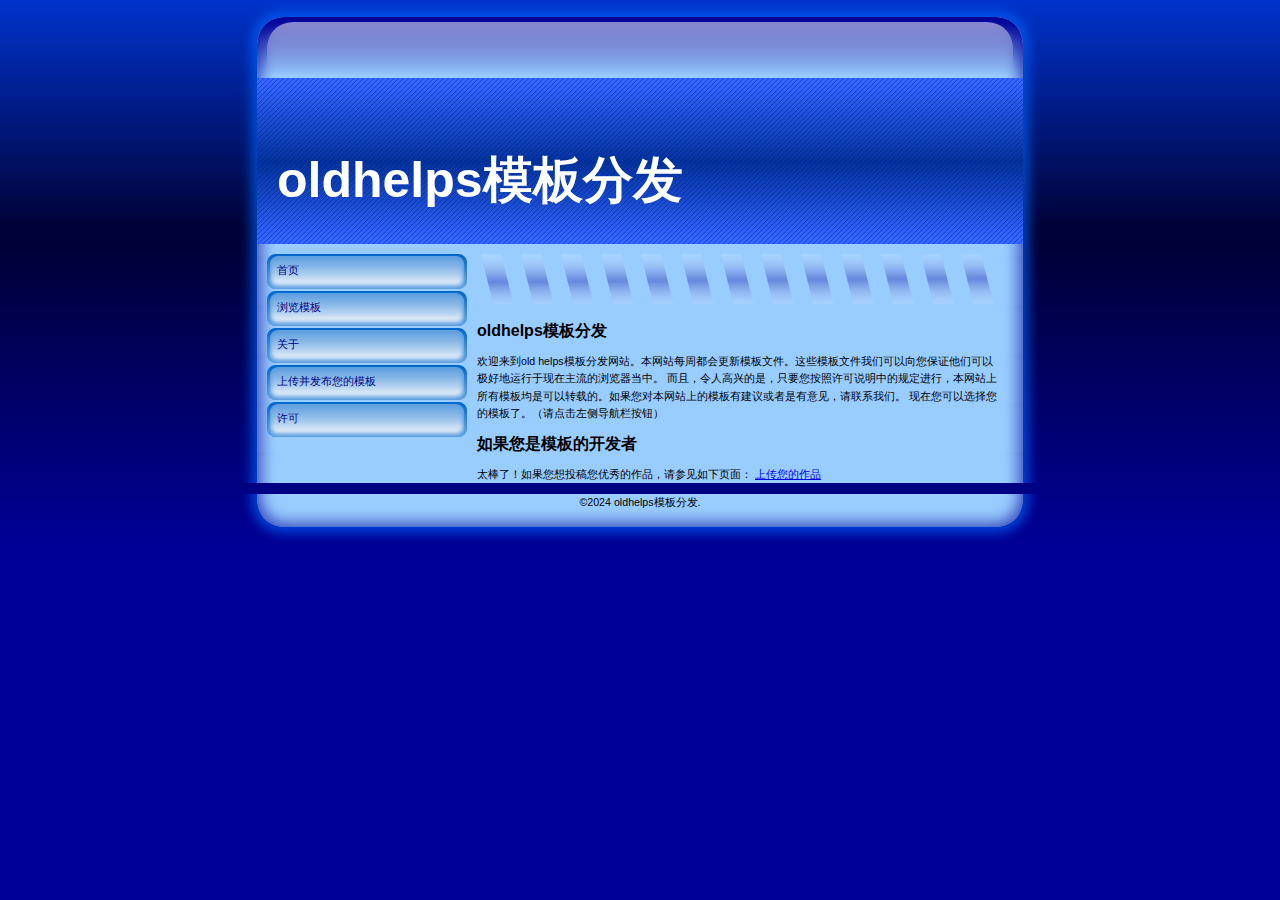
<file: index.html>
<!DOCTYPE html>
<html lang="zh">
<head>
<title>首页|oldhelps模板分发</title>
<meta charset="UTF-8">
<meta name="description" content="一个专注于分享HTML模板的网站。由oldhelps领衔开发，每周更新。">
<meta name="keywords" content="模板,HTML模板,网站模板,网页模板,模板下载,网页设计模板,免费模板,网站设计">
	<meta name="msvalidate.01" content="77150753D7D85BEB0A4F4C23A5646A8D" />
<meta name="viewport" content="width=device-width, initial-scale=1.0">
<link rel="stylesheet" type="text/css" href="style.css" >
<link rel="shortcut icon" href="/images/favicon.png" type="image/x-icon">
	<script type="text/javascript">
    (function(c,l,a,r,i,t,y){
        c[a]=c[a]||function(){(c[a].q=c[a].q||[]).push(arguments)};
        t=l.createElement(r);t.async=1;t.src="https://www.clarity.ms/tag/"+i;
        y=l.getElementsByTagName(r)[0];y.parentNode.insertBefore(t,y);
    })(window, document, "clarity", "script", "l57ajw06nn");
</script>
</head>
<body>
	<div id="wrapper">
		<div id="top">
		</div>
		<div id="content">
			<div id="header">
			<h1>oldhelps模板分发</h1>
			</div>
			<div id="menu">
				<ul>
					<li><a href="/">首页</a></li>
					<li><a href="/bros.html">浏览模板</a></li>
					<li><a href="/about.html">关于</a></li>
					<li><a href="/upload.html">上传并发布您的模板</a></li>
					<li><a href="/license.html">许可</a></li>
				</ul>
			</div>
			<div id="stuff">
		<h2>oldhelps模板分发</h2>
		<p>
			欢迎来到old helps模板分发网站。本网站每周都会更新模板文件。这些模板文件我们可以向您保证他们可以极好地运行于现在主流的浏览器当中。
			而且，令人高兴的是，只要您按照许可说明中的规定进行，本网站上所有模板均是可以转载的。如果您对本网站上的模板有建议或者是有意见，请联系我们。
			现在您可以选择您的模板了。（请点击左侧导航栏按钮）
		</p>
		<h2>如果您是模板的开发者</h2>
		<p>
			太棒了！如果您想投稿您优秀的作品，请参见如下页面：
			<a href="/upload.html" class="nwh">上传您的作品</a>
		</p>
			</div>
		</div>
		<div id="bottom">
			<p style="text-align: center;">&copy;2024 oldhelps模板分发.</p>
		</div>
	</div>
</body>
</html>
</file>
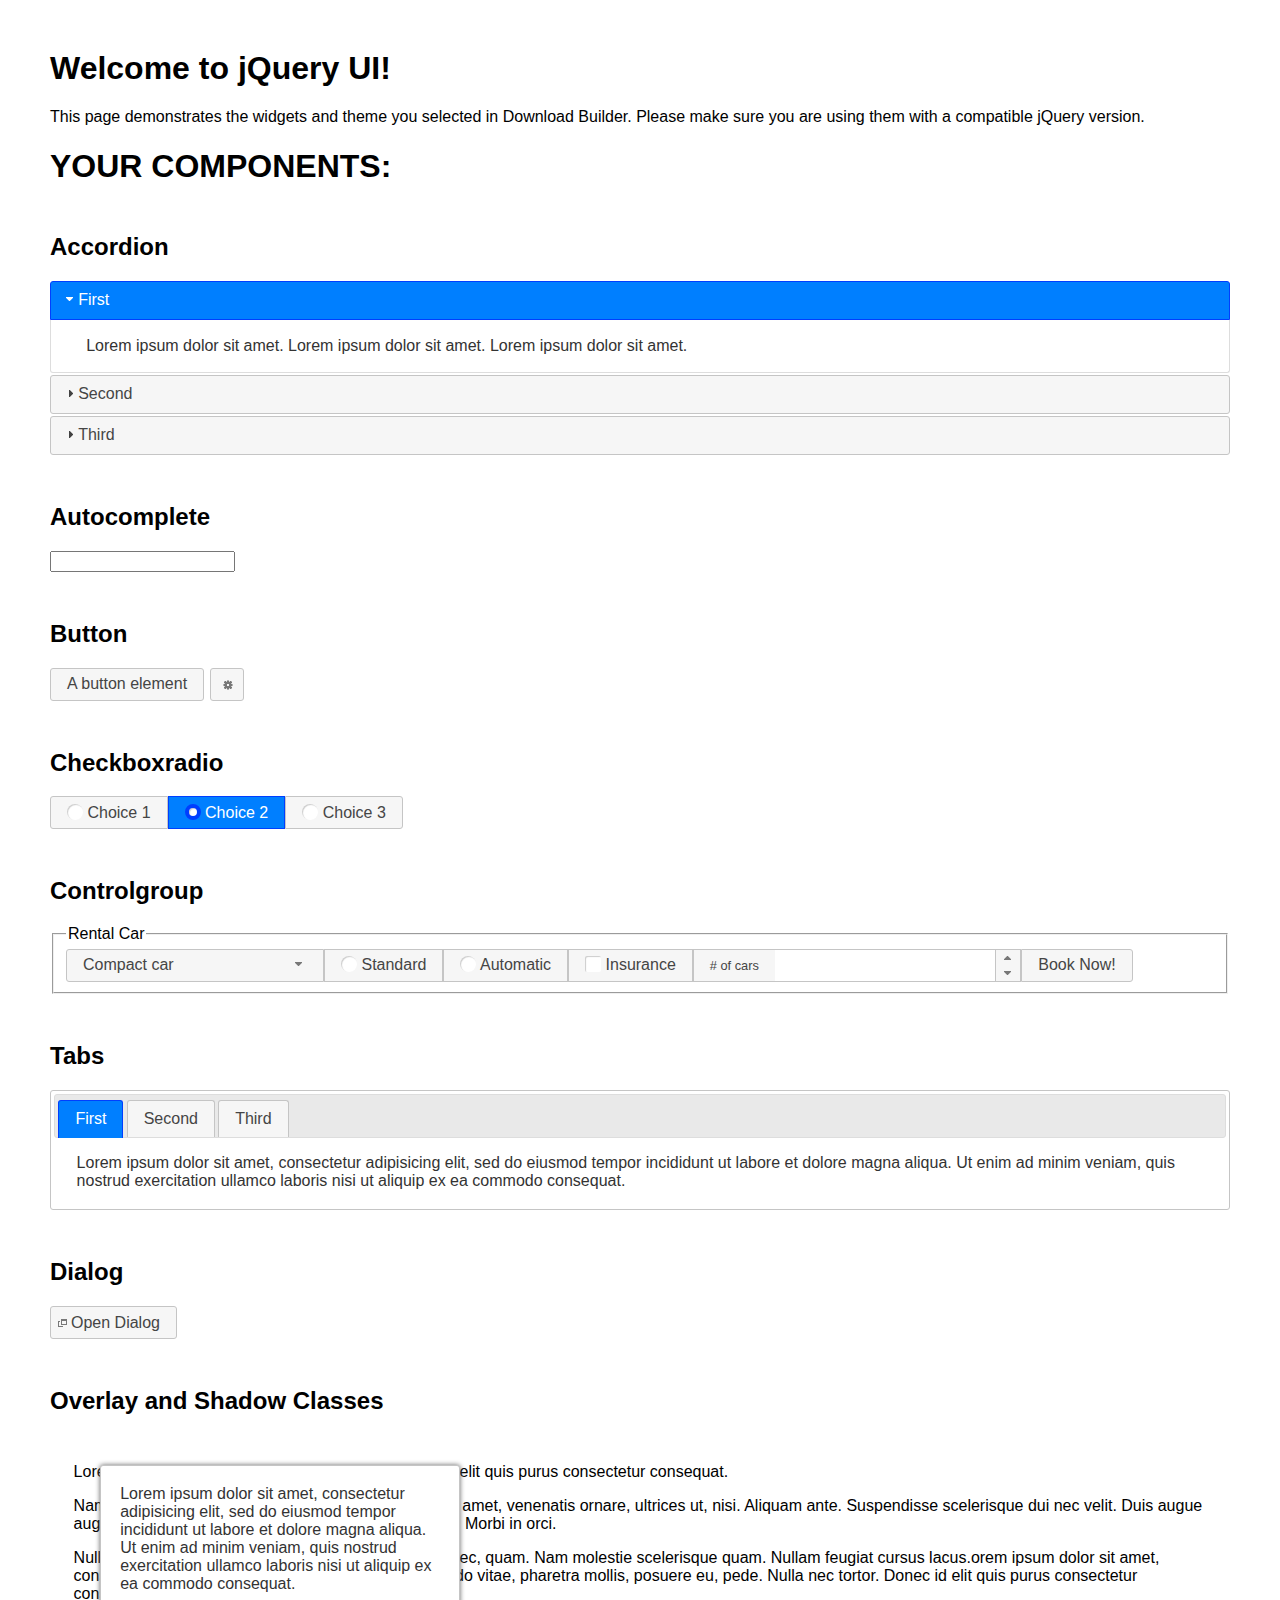
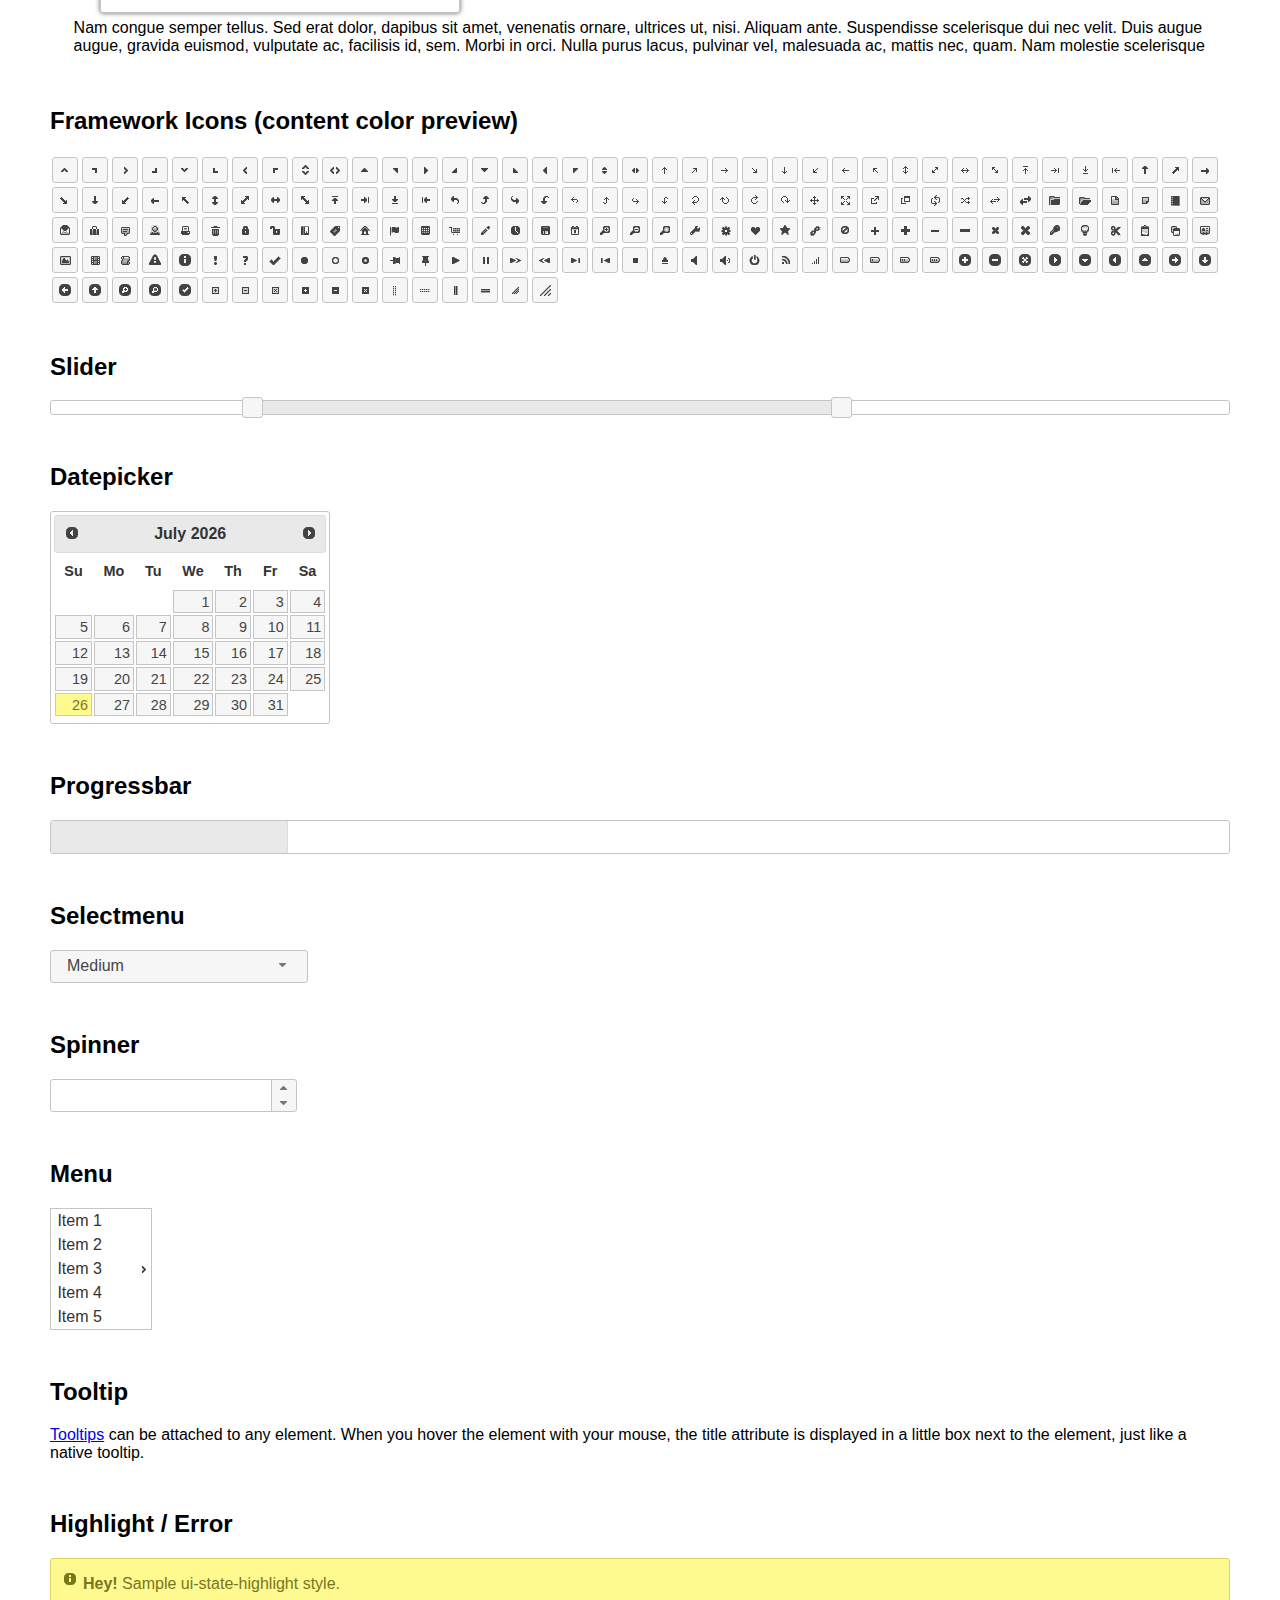
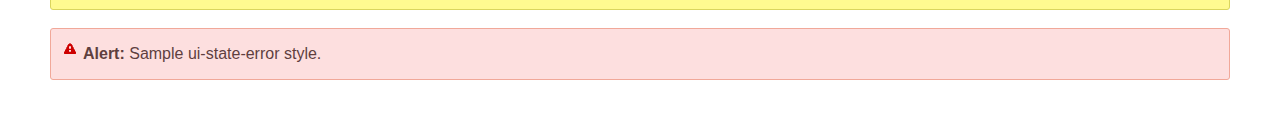
<file: jquery-ui/index.html>
<!doctype html>
<html lang="us">
<head>
	<meta charset="utf-8">
	<title>jQuery UI Example Page</title>
	<link href="jquery-ui.css" rel="stylesheet">
	<style>
	body{
		font-family: "Trebuchet MS", sans-serif;
		margin: 50px;
	}
	.demoHeaders {
		margin-top: 2em;
	}
	#dialog-link {
		padding: .4em 1em .4em 20px;
		text-decoration: none;
		position: relative;
	}
	#dialog-link span.ui-icon {
		margin: 0 5px 0 0;
		position: absolute;
		left: .2em;
		top: 50%;
		margin-top: -8px;
	}
	#icons {
		margin: 0;
		padding: 0;
	}
	#icons li {
		margin: 2px;
		position: relative;
		padding: 4px 0;
		cursor: pointer;
		float: left;
		list-style: none;
	}
	#icons span.ui-icon {
		float: left;
		margin: 0 4px;
	}
	.fakewindowcontain .ui-widget-overlay {
		position: absolute;
	}
	select {
		width: 200px;
	}
	</style>
</head>
<body>

<h1>Welcome to jQuery UI!</h1>

<div class="ui-widget">
	<p>This page demonstrates the widgets and theme you selected in Download Builder. Please make sure you are using them with a compatible jQuery version.</p>
</div>

<h1>YOUR COMPONENTS:</h1>

<!-- Accordion -->
<h2 class="demoHeaders">Accordion</h2>
<div id="accordion">
	<h3>First</h3>
	<div>Lorem ipsum dolor sit amet. Lorem ipsum dolor sit amet. Lorem ipsum dolor sit amet.</div>
	<h3>Second</h3>
	<div>Phasellus mattis tincidunt nibh.</div>
	<h3>Third</h3>
	<div>Nam dui erat, auctor a, dignissim quis.</div>
</div>

<!-- Autocomplete -->
<h2 class="demoHeaders">Autocomplete</h2>
<div>
	<input id="autocomplete" title="type &quot;a&quot;">
</div>

<!-- Button -->
<h2 class="demoHeaders">Button</h2>
<button id="button">A button element</button>
<button id="button-icon">An icon-only button</button>

<!-- Checkboxradio -->
<h2 class="demoHeaders">Checkboxradio</h2>
<form style="margin-top: 1em;">
	<div id="radioset">
		<input type="radio" id="radio1" name="radio"><label for="radio1">Choice 1</label>
		<input type="radio" id="radio2" name="radio" checked="checked"><label for="radio2">Choice 2</label>
		<input type="radio" id="radio3" name="radio"><label for="radio3">Choice 3</label>
	</div>
</form>

<!-- Controlgroup -->
<h2 class="demoHeaders">Controlgroup</h2>
<fieldset>
	<legend>Rental Car</legend>
	<div id="controlgroup">
		<select id="car-type">
			<option>Compact car</option>
			<option>Midsize car</option>
			<option>Full size car</option>
			<option>SUV</option>
			<option>Luxury</option>
			<option>Truck</option>
			<option>Van</option>
		</select>
		<label for="transmission-standard">Standard</label>
		<input type="radio" name="transmission" id="transmission-standard">
		<label for="transmission-automatic">Automatic</label>
		<input type="radio" name="transmission" id="transmission-automatic">
		<label for="insurance">Insurance</label>
		<input type="checkbox" name="insurance" id="insurance">
		<label for="horizontal-spinner" class="ui-controlgroup-label"># of cars</label>
		<input id="horizontal-spinner" class="ui-spinner-input">
		<button>Book Now!</button>
	</div>
</fieldset>

<!-- Tabs -->
<h2 class="demoHeaders">Tabs</h2>
<div id="tabs">
	<ul>
		<li><a href="#tabs-1">First</a></li>
		<li><a href="#tabs-2">Second</a></li>
		<li><a href="#tabs-3">Third</a></li>
	</ul>
	<div id="tabs-1">Lorem ipsum dolor sit amet, consectetur adipisicing elit, sed do eiusmod tempor incididunt ut labore et dolore magna aliqua. Ut enim ad minim veniam, quis nostrud exercitation ullamco laboris nisi ut aliquip ex ea commodo consequat.</div>
	<div id="tabs-2">Phasellus mattis tincidunt nibh. Cras orci urna, blandit id, pretium vel, aliquet ornare, felis. Maecenas scelerisque sem non nisl. Fusce sed lorem in enim dictum bibendum.</div>
	<div id="tabs-3">Nam dui erat, auctor a, dignissim quis, sollicitudin eu, felis. Pellentesque nisi urna, interdum eget, sagittis et, consequat vestibulum, lacus. Mauris porttitor ullamcorper augue.</div>
</div>

<h2 class="demoHeaders">Dialog</h2>
<p>
	<button id="dialog-link" class="ui-button ui-corner-all ui-widget">
		<span class="ui-icon ui-icon-newwin"></span>Open Dialog
	</button>
</p>

<h2 class="demoHeaders">Overlay and Shadow Classes</h2>
<div style="position: relative; width: 96%; height: 200px; padding:1% 2%; overflow:hidden;" class="fakewindowcontain">
	<p>Lorem ipsum dolor sit amet,  Nulla nec tortor. Donec id elit quis purus consectetur consequat. </p><p>Nam congue semper tellus. Sed erat dolor, dapibus sit amet, venenatis ornare, ultrices ut, nisi. Aliquam ante. Suspendisse scelerisque dui nec velit. Duis augue augue, gravida euismod, vulputate ac, facilisis id, sem. Morbi in orci. </p><p>Nulla purus lacus, pulvinar vel, malesuada ac, mattis nec, quam. Nam molestie scelerisque quam. Nullam feugiat cursus lacus.orem ipsum dolor sit amet, consectetur adipiscing elit. Donec libero risus, commodo vitae, pharetra mollis, posuere eu, pede. Nulla nec tortor. Donec id elit quis purus consectetur consequat. </p><p>Nam congue semper tellus. Sed erat dolor, dapibus sit amet, venenatis ornare, ultrices ut, nisi. Aliquam ante. Suspendisse scelerisque dui nec velit. Duis augue augue, gravida euismod, vulputate ac, facilisis id, sem. Morbi in orci. Nulla purus lacus, pulvinar vel, malesuada ac, mattis nec, quam. Nam molestie scelerisque quam. </p><p>Nullam feugiat cursus lacus.orem ipsum dolor sit amet, consectetur adipiscing elit. Donec libero risus, commodo vitae, pharetra mollis, posuere eu, pede. Nulla nec tortor. Donec id elit quis purus consectetur consequat. Nam congue semper tellus. Sed erat dolor, dapibus sit amet, venenatis ornare, ultrices ut, nisi. Aliquam ante. </p><p>Suspendisse scelerisque dui nec velit. Duis augue augue, gravida euismod, vulputate ac, facilisis id, sem. Morbi in orci. Nulla purus lacus, pulvinar vel, malesuada ac, mattis nec, quam. Nam molestie scelerisque quam. Nullam feugiat cursus lacus.orem ipsum dolor sit amet, consectetur adipiscing elit. Donec libero risus, commodo vitae, pharetra mollis, posuere eu, pede. Nulla nec tortor. Donec id elit quis purus consectetur consequat. Nam congue semper tellus. Sed erat dolor, dapibus sit amet, venenatis ornare, ultrices ut, nisi. </p>

	<!-- ui-dialog -->
	<div class="ui-widget-overlay ui-front"></div>
	<div style="position: absolute; width: 320px; left: 50px; top: 30px; padding: 1.2em" class="ui-widget ui-front ui-widget-content ui-corner-all ui-widget-shadow">
		Lorem ipsum dolor sit amet, consectetur adipisicing elit, sed do eiusmod tempor incididunt ut labore et dolore magna aliqua. Ut enim ad minim veniam, quis nostrud exercitation ullamco laboris nisi ut aliquip ex ea commodo consequat.
	</div>

</div>

<!-- ui-dialog -->
<div id="dialog" title="Dialog Title">
	<p>Lorem ipsum dolor sit amet, consectetur adipisicing elit, sed do eiusmod tempor incididunt ut labore et dolore magna aliqua. Ut enim ad minim veniam, quis nostrud exercitation ullamco laboris nisi ut aliquip ex ea commodo consequat.</p>
</div>


<h2 class="demoHeaders">Framework Icons (content color preview)</h2>
<ul id="icons" class="ui-widget ui-helper-clearfix">
	<li class="ui-state-default ui-corner-all" title=".ui-icon-caret-1-n"><span class="ui-icon ui-icon-caret-1-n"></span></li>
	<li class="ui-state-default ui-corner-all" title=".ui-icon-caret-1-ne"><span class="ui-icon ui-icon-caret-1-ne"></span></li>
	<li class="ui-state-default ui-corner-all" title=".ui-icon-caret-1-e"><span class="ui-icon ui-icon-caret-1-e"></span></li>
	<li class="ui-state-default ui-corner-all" title=".ui-icon-caret-1-se"><span class="ui-icon ui-icon-caret-1-se"></span></li>
	<li class="ui-state-default ui-corner-all" title=".ui-icon-caret-1-s"><span class="ui-icon ui-icon-caret-1-s"></span></li>
	<li class="ui-state-default ui-corner-all" title=".ui-icon-caret-1-sw"><span class="ui-icon ui-icon-caret-1-sw"></span></li>
	<li class="ui-state-default ui-corner-all" title=".ui-icon-caret-1-w"><span class="ui-icon ui-icon-caret-1-w"></span></li>
	<li class="ui-state-default ui-corner-all" title=".ui-icon-caret-1-nw"><span class="ui-icon ui-icon-caret-1-nw"></span></li>
	<li class="ui-state-default ui-corner-all" title=".ui-icon-caret-2-n-s"><span class="ui-icon ui-icon-caret-2-n-s"></span></li>
	<li class="ui-state-default ui-corner-all" title=".ui-icon-caret-2-e-w"><span class="ui-icon ui-icon-caret-2-e-w"></span></li>
	<li class="ui-state-default ui-corner-all" title=".ui-icon-triangle-1-n"><span class="ui-icon ui-icon-triangle-1-n"></span></li>
	<li class="ui-state-default ui-corner-all" title=".ui-icon-triangle-1-ne"><span class="ui-icon ui-icon-triangle-1-ne"></span></li>
	<li class="ui-state-default ui-corner-all" title=".ui-icon-triangle-1-e"><span class="ui-icon ui-icon-triangle-1-e"></span></li>
	<li class="ui-state-default ui-corner-all" title=".ui-icon-triangle-1-se"><span class="ui-icon ui-icon-triangle-1-se"></span></li>
	<li class="ui-state-default ui-corner-all" title=".ui-icon-triangle-1-s"><span class="ui-icon ui-icon-triangle-1-s"></span></li>
	<li class="ui-state-default ui-corner-all" title=".ui-icon-triangle-1-sw"><span class="ui-icon ui-icon-triangle-1-sw"></span></li>
	<li class="ui-state-default ui-corner-all" title=".ui-icon-triangle-1-w"><span class="ui-icon ui-icon-triangle-1-w"></span></li>
	<li class="ui-state-default ui-corner-all" title=".ui-icon-triangle-1-nw"><span class="ui-icon ui-icon-triangle-1-nw"></span></li>
	<li class="ui-state-default ui-corner-all" title=".ui-icon-triangle-2-n-s"><span class="ui-icon ui-icon-triangle-2-n-s"></span></li>
	<li class="ui-state-default ui-corner-all" title=".ui-icon-triangle-2-e-w"><span class="ui-icon ui-icon-triangle-2-e-w"></span></li>
	<li class="ui-state-default ui-corner-all" title=".ui-icon-arrow-1-n"><span class="ui-icon ui-icon-arrow-1-n"></span></li>
	<li class="ui-state-default ui-corner-all" title=".ui-icon-arrow-1-ne"><span class="ui-icon ui-icon-arrow-1-ne"></span></li>
	<li class="ui-state-default ui-corner-all" title=".ui-icon-arrow-1-e"><span class="ui-icon ui-icon-arrow-1-e"></span></li>
	<li class="ui-state-default ui-corner-all" title=".ui-icon-arrow-1-se"><span class="ui-icon ui-icon-arrow-1-se"></span></li>
	<li class="ui-state-default ui-corner-all" title=".ui-icon-arrow-1-s"><span class="ui-icon ui-icon-arrow-1-s"></span></li>
	<li class="ui-state-default ui-corner-all" title=".ui-icon-arrow-1-sw"><span class="ui-icon ui-icon-arrow-1-sw"></span></li>
	<li class="ui-state-default ui-corner-all" title=".ui-icon-arrow-1-w"><span class="ui-icon ui-icon-arrow-1-w"></span></li>
	<li class="ui-state-default ui-corner-all" title=".ui-icon-arrow-1-nw"><span class="ui-icon ui-icon-arrow-1-nw"></span></li>
	<li class="ui-state-default ui-corner-all" title=".ui-icon-arrow-2-n-s"><span class="ui-icon ui-icon-arrow-2-n-s"></span></li>
	<li class="ui-state-default ui-corner-all" title=".ui-icon-arrow-2-ne-sw"><span class="ui-icon ui-icon-arrow-2-ne-sw"></span></li>
	<li class="ui-state-default ui-corner-all" title=".ui-icon-arrow-2-e-w"><span class="ui-icon ui-icon-arrow-2-e-w"></span></li>
	<li class="ui-state-default ui-corner-all" title=".ui-icon-arrow-2-se-nw"><span class="ui-icon ui-icon-arrow-2-se-nw"></span></li>
	<li class="ui-state-default ui-corner-all" title=".ui-icon-arrowstop-1-n"><span class="ui-icon ui-icon-arrowstop-1-n"></span></li>
	<li class="ui-state-default ui-corner-all" title=".ui-icon-arrowstop-1-e"><span class="ui-icon ui-icon-arrowstop-1-e"></span></li>
	<li class="ui-state-default ui-corner-all" title=".ui-icon-arrowstop-1-s"><span class="ui-icon ui-icon-arrowstop-1-s"></span></li>
	<li class="ui-state-default ui-corner-all" title=".ui-icon-arrowstop-1-w"><span class="ui-icon ui-icon-arrowstop-1-w"></span></li>
	<li class="ui-state-default ui-corner-all" title=".ui-icon-arrowthick-1-n"><span class="ui-icon ui-icon-arrowthick-1-n"></span></li>
	<li class="ui-state-default ui-corner-all" title=".ui-icon-arrowthick-1-ne"><span class="ui-icon ui-icon-arrowthick-1-ne"></span></li>
	<li class="ui-state-default ui-corner-all" title=".ui-icon-arrowthick-1-e"><span class="ui-icon ui-icon-arrowthick-1-e"></span></li>
	<li class="ui-state-default ui-corner-all" title=".ui-icon-arrowthick-1-se"><span class="ui-icon ui-icon-arrowthick-1-se"></span></li>
	<li class="ui-state-default ui-corner-all" title=".ui-icon-arrowthick-1-s"><span class="ui-icon ui-icon-arrowthick-1-s"></span></li>
	<li class="ui-state-default ui-corner-all" title=".ui-icon-arrowthick-1-sw"><span class="ui-icon ui-icon-arrowthick-1-sw"></span></li>
	<li class="ui-state-default ui-corner-all" title=".ui-icon-arrowthick-1-w"><span class="ui-icon ui-icon-arrowthick-1-w"></span></li>
	<li class="ui-state-default ui-corner-all" title=".ui-icon-arrowthick-1-nw"><span class="ui-icon ui-icon-arrowthick-1-nw"></span></li>
	<li class="ui-state-default ui-corner-all" title=".ui-icon-arrowthick-2-n-s"><span class="ui-icon ui-icon-arrowthick-2-n-s"></span></li>
	<li class="ui-state-default ui-corner-all" title=".ui-icon-arrowthick-2-ne-sw"><span class="ui-icon ui-icon-arrowthick-2-ne-sw"></span></li>
	<li class="ui-state-default ui-corner-all" title=".ui-icon-arrowthick-2-e-w"><span class="ui-icon ui-icon-arrowthick-2-e-w"></span></li>
	<li class="ui-state-default ui-corner-all" title=".ui-icon-arrowthick-2-se-nw"><span class="ui-icon ui-icon-arrowthick-2-se-nw"></span></li>
	<li class="ui-state-default ui-corner-all" title=".ui-icon-arrowthickstop-1-n"><span class="ui-icon ui-icon-arrowthickstop-1-n"></span></li>
	<li class="ui-state-default ui-corner-all" title=".ui-icon-arrowthickstop-1-e"><span class="ui-icon ui-icon-arrowthickstop-1-e"></span></li>
	<li class="ui-state-default ui-corner-all" title=".ui-icon-arrowthickstop-1-s"><span class="ui-icon ui-icon-arrowthickstop-1-s"></span></li>
	<li class="ui-state-default ui-corner-all" title=".ui-icon-arrowthickstop-1-w"><span class="ui-icon ui-icon-arrowthickstop-1-w"></span></li>
	<li class="ui-state-default ui-corner-all" title=".ui-icon-arrowreturnthick-1-w"><span class="ui-icon ui-icon-arrowreturnthick-1-w"></span></li>
	<li class="ui-state-default ui-corner-all" title=".ui-icon-arrowreturnthick-1-n"><span class="ui-icon ui-icon-arrowreturnthick-1-n"></span></li>
	<li class="ui-state-default ui-corner-all" title=".ui-icon-arrowreturnthick-1-e"><span class="ui-icon ui-icon-arrowreturnthick-1-e"></span></li>
	<li class="ui-state-default ui-corner-all" title=".ui-icon-arrowreturnthick-1-s"><span class="ui-icon ui-icon-arrowreturnthick-1-s"></span></li>
	<li class="ui-state-default ui-corner-all" title=".ui-icon-arrowreturn-1-w"><span class="ui-icon ui-icon-arrowreturn-1-w"></span></li>
	<li class="ui-state-default ui-corner-all" title=".ui-icon-arrowreturn-1-n"><span class="ui-icon ui-icon-arrowreturn-1-n"></span></li>
	<li class="ui-state-default ui-corner-all" title=".ui-icon-arrowreturn-1-e"><span class="ui-icon ui-icon-arrowreturn-1-e"></span></li>
	<li class="ui-state-default ui-corner-all" title=".ui-icon-arrowreturn-1-s"><span class="ui-icon ui-icon-arrowreturn-1-s"></span></li>
	<li class="ui-state-default ui-corner-all" title=".ui-icon-arrowrefresh-1-w"><span class="ui-icon ui-icon-arrowrefresh-1-w"></span></li>
	<li class="ui-state-default ui-corner-all" title=".ui-icon-arrowrefresh-1-n"><span class="ui-icon ui-icon-arrowrefresh-1-n"></span></li>
	<li class="ui-state-default ui-corner-all" title=".ui-icon-arrowrefresh-1-e"><span class="ui-icon ui-icon-arrowrefresh-1-e"></span></li>
	<li class="ui-state-default ui-corner-all" title=".ui-icon-arrowrefresh-1-s"><span class="ui-icon ui-icon-arrowrefresh-1-s"></span></li>
	<li class="ui-state-default ui-corner-all" title=".ui-icon-arrow-4"><span class="ui-icon ui-icon-arrow-4"></span></li>
	<li class="ui-state-default ui-corner-all" title=".ui-icon-arrow-4-diag"><span class="ui-icon ui-icon-arrow-4-diag"></span></li>
	<li class="ui-state-default ui-corner-all" title=".ui-icon-extlink"><span class="ui-icon ui-icon-extlink"></span></li>
	<li class="ui-state-default ui-corner-all" title=".ui-icon-newwin"><span class="ui-icon ui-icon-newwin"></span></li>
	<li class="ui-state-default ui-corner-all" title=".ui-icon-refresh"><span class="ui-icon ui-icon-refresh"></span></li>
	<li class="ui-state-default ui-corner-all" title=".ui-icon-shuffle"><span class="ui-icon ui-icon-shuffle"></span></li>
	<li class="ui-state-default ui-corner-all" title=".ui-icon-transfer-e-w"><span class="ui-icon ui-icon-transfer-e-w"></span></li>
	<li class="ui-state-default ui-corner-all" title=".ui-icon-transferthick-e-w"><span class="ui-icon ui-icon-transferthick-e-w"></span></li>
	<li class="ui-state-default ui-corner-all" title=".ui-icon-folder-collapsed"><span class="ui-icon ui-icon-folder-collapsed"></span></li>
	<li class="ui-state-default ui-corner-all" title=".ui-icon-folder-open"><span class="ui-icon ui-icon-folder-open"></span></li>
	<li class="ui-state-default ui-corner-all" title=".ui-icon-document"><span class="ui-icon ui-icon-document"></span></li>
	<li class="ui-state-default ui-corner-all" title=".ui-icon-document-b"><span class="ui-icon ui-icon-document-b"></span></li>
	<li class="ui-state-default ui-corner-all" title=".ui-icon-note"><span class="ui-icon ui-icon-note"></span></li>
	<li class="ui-state-default ui-corner-all" title=".ui-icon-mail-closed"><span class="ui-icon ui-icon-mail-closed"></span></li>
	<li class="ui-state-default ui-corner-all" title=".ui-icon-mail-open"><span class="ui-icon ui-icon-mail-open"></span></li>
	<li class="ui-state-default ui-corner-all" title=".ui-icon-suitcase"><span class="ui-icon ui-icon-suitcase"></span></li>
	<li class="ui-state-default ui-corner-all" title=".ui-icon-comment"><span class="ui-icon ui-icon-comment"></span></li>
	<li class="ui-state-default ui-corner-all" title=".ui-icon-person"><span class="ui-icon ui-icon-person"></span></li>
	<li class="ui-state-default ui-corner-all" title=".ui-icon-print"><span class="ui-icon ui-icon-print"></span></li>
	<li class="ui-state-default ui-corner-all" title=".ui-icon-trash"><span class="ui-icon ui-icon-trash"></span></li>
	<li class="ui-state-default ui-corner-all" title=".ui-icon-locked"><span class="ui-icon ui-icon-locked"></span></li>
	<li class="ui-state-default ui-corner-all" title=".ui-icon-unlocked"><span class="ui-icon ui-icon-unlocked"></span></li>
	<li class="ui-state-default ui-corner-all" title=".ui-icon-bookmark"><span class="ui-icon ui-icon-bookmark"></span></li>
	<li class="ui-state-default ui-corner-all" title=".ui-icon-tag"><span class="ui-icon ui-icon-tag"></span></li>
	<li class="ui-state-default ui-corner-all" title=".ui-icon-home"><span class="ui-icon ui-icon-home"></span></li>
	<li class="ui-state-default ui-corner-all" title=".ui-icon-flag"><span class="ui-icon ui-icon-flag"></span></li>
	<li class="ui-state-default ui-corner-all" title=".ui-icon-calculator"><span class="ui-icon ui-icon-calculator"></span></li>
	<li class="ui-state-default ui-corner-all" title=".ui-icon-cart"><span class="ui-icon ui-icon-cart"></span></li>
	<li class="ui-state-default ui-corner-all" title=".ui-icon-pencil"><span class="ui-icon ui-icon-pencil"></span></li>
	<li class="ui-state-default ui-corner-all" title=".ui-icon-clock"><span class="ui-icon ui-icon-clock"></span></li>
	<li class="ui-state-default ui-corner-all" title=".ui-icon-disk"><span class="ui-icon ui-icon-disk"></span></li>
	<li class="ui-state-default ui-corner-all" title=".ui-icon-calendar"><span class="ui-icon ui-icon-calendar"></span></li>
	<li class="ui-state-default ui-corner-all" title=".ui-icon-zoomin"><span class="ui-icon ui-icon-zoomin"></span></li>
	<li class="ui-state-default ui-corner-all" title=".ui-icon-zoomout"><span class="ui-icon ui-icon-zoomout"></span></li>
	<li class="ui-state-default ui-corner-all" title=".ui-icon-search"><span class="ui-icon ui-icon-search"></span></li>
	<li class="ui-state-default ui-corner-all" title=".ui-icon-wrench"><span class="ui-icon ui-icon-wrench"></span></li>
	<li class="ui-state-default ui-corner-all" title=".ui-icon-gear"><span class="ui-icon ui-icon-gear"></span></li>
	<li class="ui-state-default ui-corner-all" title=".ui-icon-heart"><span class="ui-icon ui-icon-heart"></span></li>
	<li class="ui-state-default ui-corner-all" title=".ui-icon-star"><span class="ui-icon ui-icon-star"></span></li>
	<li class="ui-state-default ui-corner-all" title=".ui-icon-link"><span class="ui-icon ui-icon-link"></span></li>
	<li class="ui-state-default ui-corner-all" title=".ui-icon-cancel"><span class="ui-icon ui-icon-cancel"></span></li>
	<li class="ui-state-default ui-corner-all" title=".ui-icon-plus"><span class="ui-icon ui-icon-plus"></span></li>
	<li class="ui-state-default ui-corner-all" title=".ui-icon-plusthick"><span class="ui-icon ui-icon-plusthick"></span></li>
	<li class="ui-state-default ui-corner-all" title=".ui-icon-minus"><span class="ui-icon ui-icon-minus"></span></li>
	<li class="ui-state-default ui-corner-all" title=".ui-icon-minusthick"><span class="ui-icon ui-icon-minusthick"></span></li>
	<li class="ui-state-default ui-corner-all" title=".ui-icon-close"><span class="ui-icon ui-icon-close"></span></li>
	<li class="ui-state-default ui-corner-all" title=".ui-icon-closethick"><span class="ui-icon ui-icon-closethick"></span></li>
	<li class="ui-state-default ui-corner-all" title=".ui-icon-key"><span class="ui-icon ui-icon-key"></span></li>
	<li class="ui-state-default ui-corner-all" title=".ui-icon-lightbulb"><span class="ui-icon ui-icon-lightbulb"></span></li>
	<li class="ui-state-default ui-corner-all" title=".ui-icon-scissors"><span class="ui-icon ui-icon-scissors"></span></li>
	<li class="ui-state-default ui-corner-all" title=".ui-icon-clipboard"><span class="ui-icon ui-icon-clipboard"></span></li>
	<li class="ui-state-default ui-corner-all" title=".ui-icon-copy"><span class="ui-icon ui-icon-copy"></span></li>
	<li class="ui-state-default ui-corner-all" title=".ui-icon-contact"><span class="ui-icon ui-icon-contact"></span></li>
	<li class="ui-state-default ui-corner-all" title=".ui-icon-image"><span class="ui-icon ui-icon-image"></span></li>
	<li class="ui-state-default ui-corner-all" title=".ui-icon-video"><span class="ui-icon ui-icon-video"></span></li>
	<li class="ui-state-default ui-corner-all" title=".ui-icon-script"><span class="ui-icon ui-icon-script"></span></li>
	<li class="ui-state-default ui-corner-all" title=".ui-icon-alert"><span class="ui-icon ui-icon-alert"></span></li>
	<li class="ui-state-default ui-corner-all" title=".ui-icon-info"><span class="ui-icon ui-icon-info"></span></li>
	<li class="ui-state-default ui-corner-all" title=".ui-icon-notice"><span class="ui-icon ui-icon-notice"></span></li>
	<li class="ui-state-default ui-corner-all" title=".ui-icon-help"><span class="ui-icon ui-icon-help"></span></li>
	<li class="ui-state-default ui-corner-all" title=".ui-icon-check"><span class="ui-icon ui-icon-check"></span></li>
	<li class="ui-state-default ui-corner-all" title=".ui-icon-bullet"><span class="ui-icon ui-icon-bullet"></span></li>
	<li class="ui-state-default ui-corner-all" title=".ui-icon-radio-off"><span class="ui-icon ui-icon-radio-off"></span></li>
	<li class="ui-state-default ui-corner-all" title=".ui-icon-radio-on"><span class="ui-icon ui-icon-radio-on"></span></li>
	<li class="ui-state-default ui-corner-all" title=".ui-icon-pin-w"><span class="ui-icon ui-icon-pin-w"></span></li>
	<li class="ui-state-default ui-corner-all" title=".ui-icon-pin-s"><span class="ui-icon ui-icon-pin-s"></span></li>
	<li class="ui-state-default ui-corner-all" title=".ui-icon-play"><span class="ui-icon ui-icon-play"></span></li>
	<li class="ui-state-default ui-corner-all" title=".ui-icon-pause"><span class="ui-icon ui-icon-pause"></span></li>
	<li class="ui-state-default ui-corner-all" title=".ui-icon-seek-next"><span class="ui-icon ui-icon-seek-next"></span></li>
	<li class="ui-state-default ui-corner-all" title=".ui-icon-seek-prev"><span class="ui-icon ui-icon-seek-prev"></span></li>
	<li class="ui-state-default ui-corner-all" title=".ui-icon-seek-end"><span class="ui-icon ui-icon-seek-end"></span></li>
	<li class="ui-state-default ui-corner-all" title=".ui-icon-seek-first"><span class="ui-icon ui-icon-seek-first"></span></li>
	<li class="ui-state-default ui-corner-all" title=".ui-icon-stop"><span class="ui-icon ui-icon-stop"></span></li>
	<li class="ui-state-default ui-corner-all" title=".ui-icon-eject"><span class="ui-icon ui-icon-eject"></span></li>
	<li class="ui-state-default ui-corner-all" title=".ui-icon-volume-off"><span class="ui-icon ui-icon-volume-off"></span></li>
	<li class="ui-state-default ui-corner-all" title=".ui-icon-volume-on"><span class="ui-icon ui-icon-volume-on"></span></li>
	<li class="ui-state-default ui-corner-all" title=".ui-icon-power"><span class="ui-icon ui-icon-power"></span></li>
	<li class="ui-state-default ui-corner-all" title=".ui-icon-signal-diag"><span class="ui-icon ui-icon-signal-diag"></span></li>
	<li class="ui-state-default ui-corner-all" title=".ui-icon-signal"><span class="ui-icon ui-icon-signal"></span></li>
	<li class="ui-state-default ui-corner-all" title=".ui-icon-battery-0"><span class="ui-icon ui-icon-battery-0"></span></li>
	<li class="ui-state-default ui-corner-all" title=".ui-icon-battery-1"><span class="ui-icon ui-icon-battery-1"></span></li>
	<li class="ui-state-default ui-corner-all" title=".ui-icon-battery-2"><span class="ui-icon ui-icon-battery-2"></span></li>
	<li class="ui-state-default ui-corner-all" title=".ui-icon-battery-3"><span class="ui-icon ui-icon-battery-3"></span></li>
	<li class="ui-state-default ui-corner-all" title=".ui-icon-circle-plus"><span class="ui-icon ui-icon-circle-plus"></span></li>
	<li class="ui-state-default ui-corner-all" title=".ui-icon-circle-minus"><span class="ui-icon ui-icon-circle-minus"></span></li>
	<li class="ui-state-default ui-corner-all" title=".ui-icon-circle-close"><span class="ui-icon ui-icon-circle-close"></span></li>
	<li class="ui-state-default ui-corner-all" title=".ui-icon-circle-triangle-e"><span class="ui-icon ui-icon-circle-triangle-e"></span></li>
	<li class="ui-state-default ui-corner-all" title=".ui-icon-circle-triangle-s"><span class="ui-icon ui-icon-circle-triangle-s"></span></li>
	<li class="ui-state-default ui-corner-all" title=".ui-icon-circle-triangle-w"><span class="ui-icon ui-icon-circle-triangle-w"></span></li>
	<li class="ui-state-default ui-corner-all" title=".ui-icon-circle-triangle-n"><span class="ui-icon ui-icon-circle-triangle-n"></span></li>
	<li class="ui-state-default ui-corner-all" title=".ui-icon-circle-arrow-e"><span class="ui-icon ui-icon-circle-arrow-e"></span></li>
	<li class="ui-state-default ui-corner-all" title=".ui-icon-circle-arrow-s"><span class="ui-icon ui-icon-circle-arrow-s"></span></li>
	<li class="ui-state-default ui-corner-all" title=".ui-icon-circle-arrow-w"><span class="ui-icon ui-icon-circle-arrow-w"></span></li>
	<li class="ui-state-default ui-corner-all" title=".ui-icon-circle-arrow-n"><span class="ui-icon ui-icon-circle-arrow-n"></span></li>
	<li class="ui-state-default ui-corner-all" title=".ui-icon-circle-zoomin"><span class="ui-icon ui-icon-circle-zoomin"></span></li>
	<li class="ui-state-default ui-corner-all" title=".ui-icon-circle-zoomout"><span class="ui-icon ui-icon-circle-zoomout"></span></li>
	<li class="ui-state-default ui-corner-all" title=".ui-icon-circle-check"><span class="ui-icon ui-icon-circle-check"></span></li>
	<li class="ui-state-default ui-corner-all" title=".ui-icon-circlesmall-plus"><span class="ui-icon ui-icon-circlesmall-plus"></span></li>
	<li class="ui-state-default ui-corner-all" title=".ui-icon-circlesmall-minus"><span class="ui-icon ui-icon-circlesmall-minus"></span></li>
	<li class="ui-state-default ui-corner-all" title=".ui-icon-circlesmall-close"><span class="ui-icon ui-icon-circlesmall-close"></span></li>
	<li class="ui-state-default ui-corner-all" title=".ui-icon-squaresmall-plus"><span class="ui-icon ui-icon-squaresmall-plus"></span></li>
	<li class="ui-state-default ui-corner-all" title=".ui-icon-squaresmall-minus"><span class="ui-icon ui-icon-squaresmall-minus"></span></li>
	<li class="ui-state-default ui-corner-all" title=".ui-icon-squaresmall-close"><span class="ui-icon ui-icon-squaresmall-close"></span></li>
	<li class="ui-state-default ui-corner-all" title=".ui-icon-grip-dotted-vertical"><span class="ui-icon ui-icon-grip-dotted-vertical"></span></li>
	<li class="ui-state-default ui-corner-all" title=".ui-icon-grip-dotted-horizontal"><span class="ui-icon ui-icon-grip-dotted-horizontal"></span></li>
	<li class="ui-state-default ui-corner-all" title=".ui-icon-grip-solid-vertical"><span class="ui-icon ui-icon-grip-solid-vertical"></span></li>
	<li class="ui-state-default ui-corner-all" title=".ui-icon-grip-solid-horizontal"><span class="ui-icon ui-icon-grip-solid-horizontal"></span></li>
	<li class="ui-state-default ui-corner-all" title=".ui-icon-gripsmall-diagonal-se"><span class="ui-icon ui-icon-gripsmall-diagonal-se"></span></li>
	<li class="ui-state-default ui-corner-all" title=".ui-icon-grip-diagonal-se"><span class="ui-icon ui-icon-grip-diagonal-se"></span></li>
</ul>

<!-- Slider -->
<h2 class="demoHeaders">Slider</h2>
<div id="slider"></div>

<!-- Datepicker -->
<h2 class="demoHeaders">Datepicker</h2>
<div id="datepicker"></div>

<!-- Progressbar -->
<h2 class="demoHeaders">Progressbar</h2>
<div id="progressbar"></div>

<!-- Progressbar -->
<h2 class="demoHeaders">Selectmenu</h2>
<select id="selectmenu">
	<option>Slower</option>
	<option>Slow</option>
	<option selected="selected">Medium</option>
	<option>Fast</option>
	<option>Faster</option>
</select>

<!-- Spinner -->
<h2 class="demoHeaders">Spinner</h2>
<input id="spinner">

<!-- Menu -->
<h2 class="demoHeaders">Menu</h2>
<ul style="width:100px;" id="menu">
	<li><div>Item 1</div></li>
	<li><div>Item 2</div></li>
	<li><div>Item 3</div>
		<ul>
			<li><div>Item 3-1</div></li>
			<li><div>Item 3-2</div></li>
			<li><div>Item 3-3</div></li>
			<li><div>Item 3-4</div></li>
			<li><div>Item 3-5</div></li>
		</ul>
	</li>
	<li><div>Item 4</div></li>
	<li><div>Item 5</div></li>
</ul>

<!-- Tooltip -->
<h2 class="demoHeaders">Tooltip</h2>
<p id="tooltip">
	<a href="#" title="That&apos;s what this widget is">Tooltips</a> can be attached to any element. When you hover
the element with your mouse, the title attribute is displayed in a little box next to the element, just like a native tooltip.
</p>

<!-- Highlight / Error -->
<h2 class="demoHeaders">Highlight / Error</h2>
<div class="ui-widget">
	<div class="ui-state-highlight ui-corner-all" style="margin-top: 20px; padding: 0 .7em;">
		<p><span class="ui-icon ui-icon-info" style="float: left; margin-right: .3em;"></span>
		<strong>Hey!</strong> Sample ui-state-highlight style.</p>
	</div>
</div>
<br>
<div class="ui-widget">
	<div class="ui-state-error ui-corner-all" style="padding: 0 .7em;">
		<p><span class="ui-icon ui-icon-alert" style="float: left; margin-right: .3em;"></span>
		<strong>Alert:</strong> Sample ui-state-error style.</p>
	</div>
</div>

<script src="external/jquery/jquery.js"></script>
<script src="jquery-ui.js"></script>
<script>
$( "#accordion" ).accordion();

var availableTags = [
	"ActionScript",
	"AppleScript",
	"Asp",
	"BASIC",
	"C",
	"C++",
	"Clojure",
	"COBOL",
	"ColdFusion",
	"Erlang",
	"Fortran",
	"Groovy",
	"Haskell",
	"Java",
	"JavaScript",
	"Lisp",
	"Perl",
	"PHP",
	"Python",
	"Ruby",
	"Scala",
	"Scheme"
];
$( "#autocomplete" ).autocomplete({
	source: availableTags
});

$( "#button" ).button();
$( "#button-icon" ).button({
	icon: "ui-icon-gear",
	showLabel: false
});

$( "#radioset" ).buttonset();

$( "#controlgroup" ).controlgroup();

$( "#tabs" ).tabs();

$( "#dialog" ).dialog({
	autoOpen: false,
	width: 400,
	buttons: [
		{
			text: "Ok",
			click: function() {
				$( this ).dialog( "close" );
			}
		},
		{
			text: "Cancel",
			click: function() {
				$( this ).dialog( "close" );
			}
		}
	]
});

// Link to open the dialog
$( "#dialog-link" ).click(function( event ) {
	$( "#dialog" ).dialog( "open" );
	event.preventDefault();
});

$( "#datepicker" ).datepicker({
	inline: true
});

$( "#slider" ).slider({
	range: true,
	values: [ 17, 67 ]
});

$( "#progressbar" ).progressbar({
	value: 20
});

$( "#spinner" ).spinner();

$( "#menu" ).menu();

$( "#tooltip" ).tooltip();

$( "#selectmenu" ).selectmenu();

// Hover states on the static widgets
$( "#dialog-link, #icons li" ).hover(
	function() {
		$( this ).addClass( "ui-state-hover" );
	},
	function() {
		$( this ).removeClass( "ui-state-hover" );
	}
);
</script>
</body>
</html>
</file>
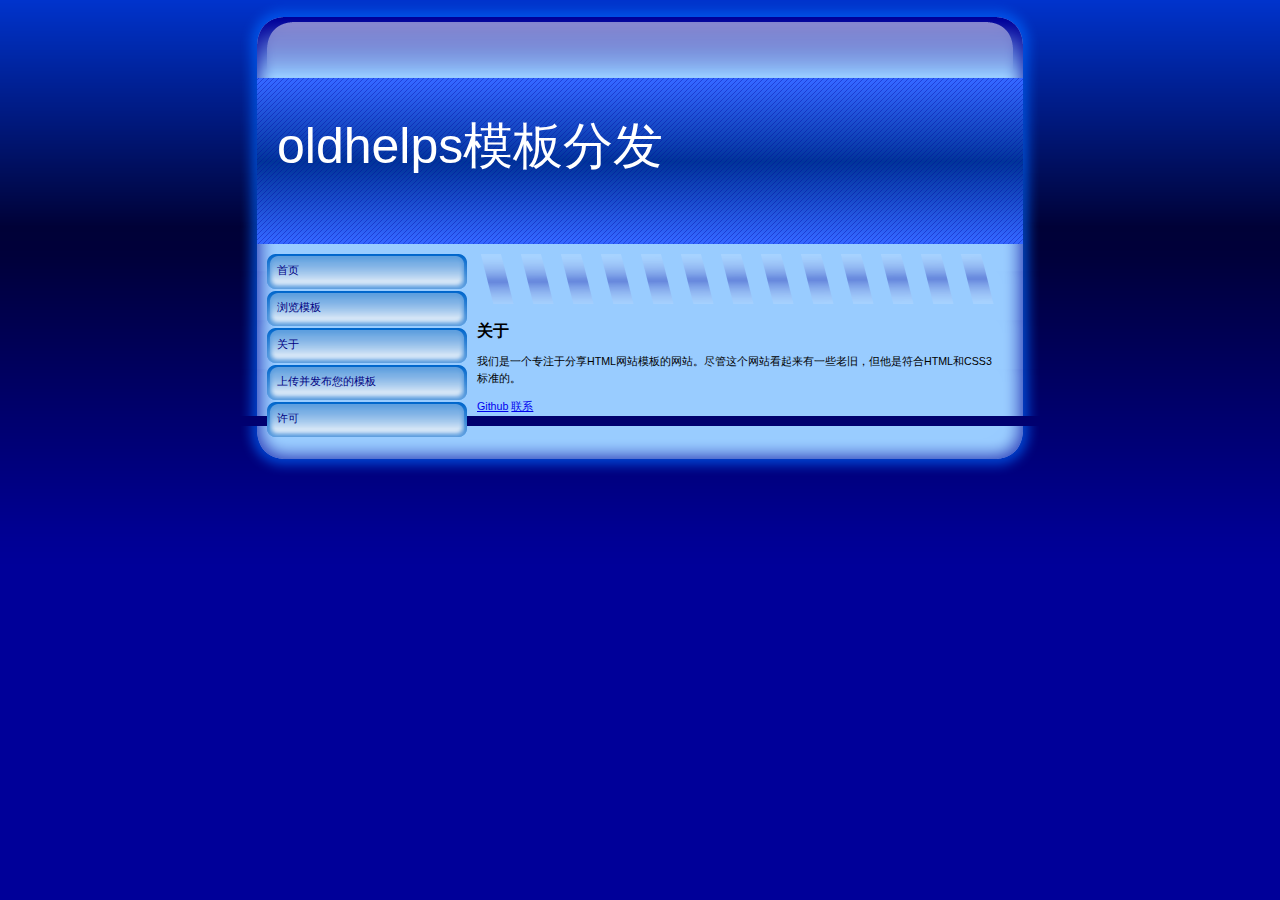
<file: about.html>
<!DOCTYPE html>
<html>
<head>
<title>首页|oldhelps模板分发</title>
<meta charset="UTF-8">
<meta name="description" content="一个专注于分享HTML模板的网站。由oldhelps领衔开发，每周更新。">
<meta name="keywords" content="模板,HTML模板,网站模板,网页模板,模板下载,CSS模板,免费模板">
<link rel="stylesheet" type="text/css" href="style.css" />
<link rel="shortcut icon" href="/images/favicon.png" type="image/x-icon">
</head>
<body>
	<div id="wrapper">
		<div id="top">
		</div>
		<div id="content">
			<div id="header">
			oldhelps模板分发
			</div>
			<div id="menu">
				<ul>
					<li><a href="/">首页</a></li>
					<li><a href="/bros.html">浏览模板</a></li>
					<li><a href="/about.html">关于</a></li>
					<li><a href="/upload.html">上传并发布您的模板</a></li>
					<li><a href="/license.html">许可</a></li>
				</ul>
			</div>
			<div id="stuff">
                  <h2>关于</h2>
	              <p>我们是一个专注于分享HTML网站模板的网站。尽管这个网站看起来有一些老旧，但他是符合HTML和CSS3标准的。</p>
                  <p>
                    <a href="httpa://github.com/oldhelps" rel="nofollow">Github</a>
                    <a href="mailto:oldhelps@126.com">联系</a>
                  </p>
			</div>
		</div>
		<div id="bottom">
		</div>
	</div>
</body>
</html>
</file>
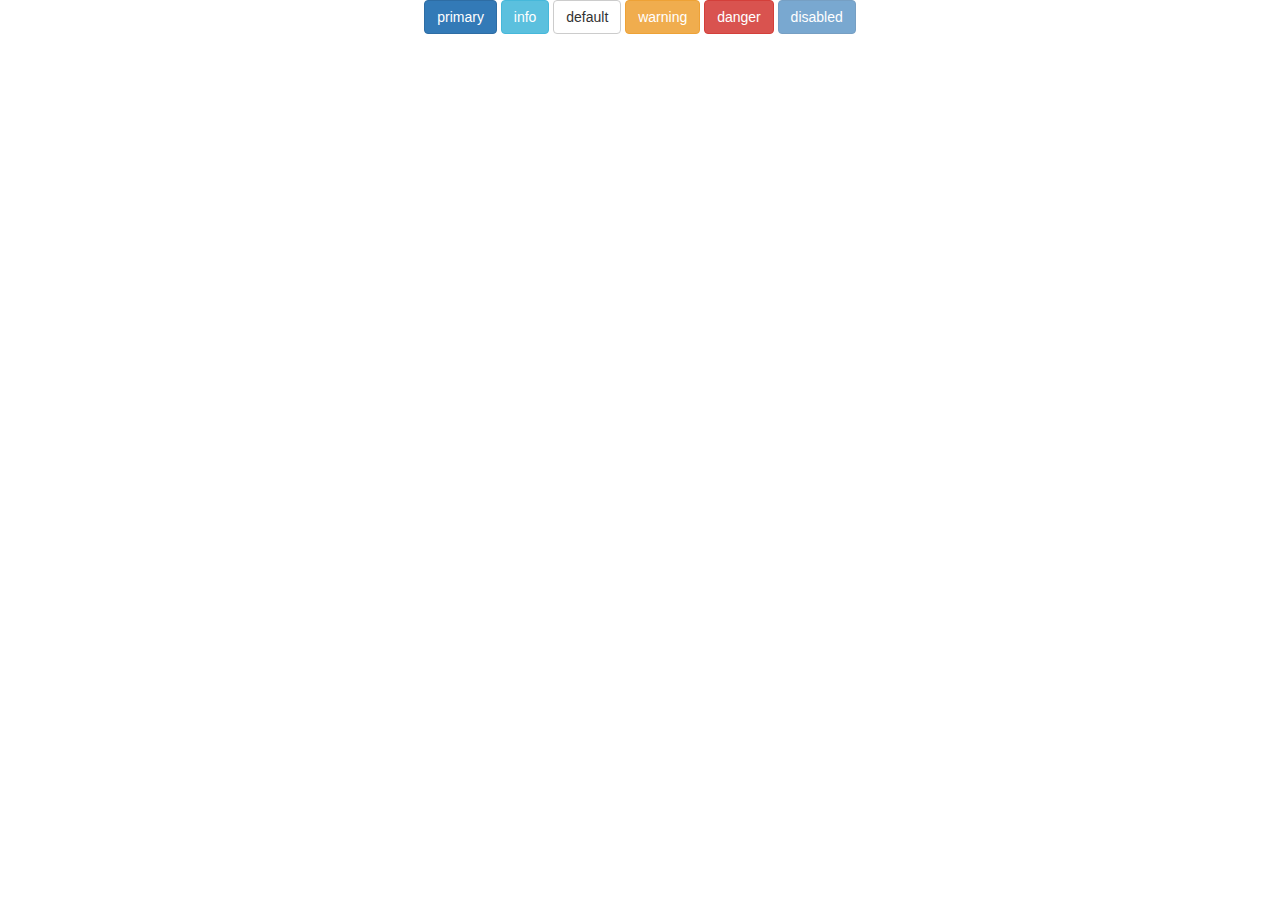
<file: examples/button.html>
<!DOCTYPE html>
<html>
	<head>
		<meta charset="utf-8" />
		<link rel="stylesheet" type="text/css" href="bootstrap/css/bootstrap.min.css"/>
		<title>Bootstrap</title>
	</head>
	<body>
		<div align="center" class="container">
			<button class="btn btn-primary">primary</button>
		<button class="btn btn-info">info</button>
		<button class="btn btn-default">default</button>
		<button class="btn btn-warning">warning</button>
		<button class="btn btn-danger">danger</button>
		<button class="btn btn-primary" disabled="true">disabled</button>
		</div>
		
	</body>
</html>
</file>
<file: style.css>
/**************************************************/
/*                                   Body and Wrapper                             */
/**************************************************/

body {
background: #000099 url(images/back.png) top center repeat-x; 
margin: 0;
padding: 0;
font: normal 8pt/13pt verdana, arial,sans-serif;
}

#wrapper {
margin: 0 auto;
width: 800px;
padding: 0;
text-align: left;
}

/**************************************************/
/*                                       Top Piece                                        */
/**************************************************/

#top {
background: url(images/bgtop.png) top center no-repeat; 
width: 800px;
height: 78px;
}

/**************************************************/
/*                                       Content                                             
another wrapper that holds all the content                              */
/**************************************************/

#content {
background: url(images/bgmiddle.png) center repeat-y; 
width: 766px;
height: 100%;
padding: 0px 17px 0px 17px;
}

/**************************************************/
/*                               All the content                                        */
/**************************************************/

#header  {
background: url(images/header.png) top center no-repeat; 
width: 746px;
height: 106px;
margin: 0px 0px 10px 0px;
padding: 60px 0px 0px 20px;
color: white;
font-size: 50px;
}
h1{
    font-size: 50px;
}
/*                    Menu                   */
#menu {
width: 200px;
height: 100%;
margin-left: 10px;
float: left;
text-align: left;
}

#menu li a {
height: 37px;
height: 29px;
text-decoration: none;
text-align: left;
}	
#menu li a:link, #menu li a:visited {
color: navy;
display: block;
background:  url(images/off.png) top center no-repeat;
padding: 8px 0 0 10px;
height: 29px;
text-align: left;
}
	
#menu li a:hover {
color: blue;
background:  url(images/on.png) top center no-repeat;
padding: 8px 0 0 10px;
height: 29px;
text-align: left;
}	

ul {
list-style: none;
margin: 0;
padding: 0;
text-align: left;
}

#stuff {
background:  url(images/texttop.png) top left no-repeat;
width: 520px;
margin: 0px 0px 0px 220px;
padding-top: 55px;
border: 2px navy;
}

img {
border: none;
} 

/**************************************************/
/*                                       Bottom                                             */
/**************************************************/

#bottom {
background: url(images/bgbottom.png) bottom center no-repeat; 
width: 800px;
height: 50px;
}
.tps{
    border-style:groove;
    width: 140px;
    height: 250px;
    display:block;
}
</file>
